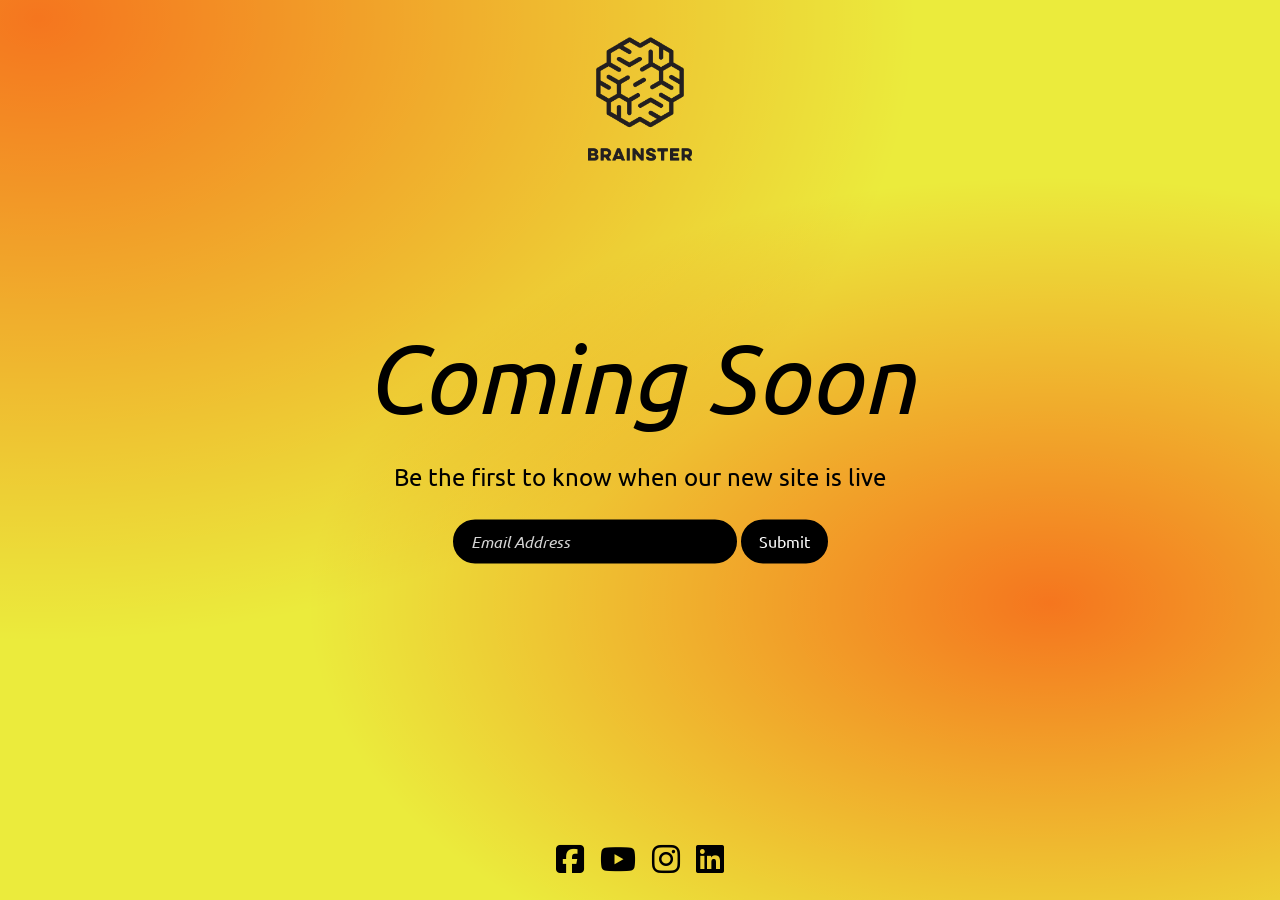
<file: comingsoon.html>
<!DOCTYPE html>
<html lang="en">
  <head>
    <meta charset="UTF-8" />
    <meta name="viewport" content="width=device-width, initial-scale=1.0" />
    <title>Coming Soon...</title>
    <link
      rel="stylesheet"
      href="https://cdnjs.cloudflare.com/ajax/libs/font-awesome/6.5.1/css/all.min.css"
    />
    <link
      rel="stylesheet"
      href="https://cdn.jsdelivr.net/npm/bootstrap@5.3.2/dist/css/bootstrap.min.css"
      integrity="sha384-T3c6CoIi6uLrA9TneNEoa7RxnatzjcDSCmG1MXxSR1GAsXEV/Dwwykc2MPK8M2HN"
      crossorigin="anonymous"
    />
    <link rel="stylesheet" href="./style.css" />
  </head>
  <body>
    <div class="background position-relative py-4">
      <div class="d-flex align-items-center justify-content-center">
          
          <a
            href="index.html"
            ><img src="./images/Brainster.co_.png" alt="Logo"
          /></a>
    </div>

      <div class="heading position-absolute text-center text-light">
        <h1>Coming Soon</h1>
        <p class="mt-4">Be the first to know when our new site is live</p>
        <form id="form" class="mt-4 comingsoon-form">
          <input id="email" type="email" placeholder="Email Address" />
          <button type="submit">Submit</button>
          <span class="error" id="email_error"></span>
        </form>
      </div>

      <div class="icons position-absolute ">
        <ul class="d-flex list-unstyled">
          <li>
            <a  href="https://www.facebook.com/brainster.co" target="_blank"><i class="fa-brands fa-square-facebook"></i></a>
          </li>
          <li>
            <a  href="https://www.youtube.com/@brainster.1" target="_blank"><i class="fa-brands fa-youtube"></i></a>
          </li>
          <li>
            <a  href="https://www.instagram.com/brainsterco/" target="_blank"><i class="fa-brands fa-instagram"></i></a>
          </li>
          <li>
            <a  href="https://www.linkedin.com/school/brainster-co/" target="_blank"><i class="fa-brands fa-linkedin"></i></a>
          </li>
        </ul>
      </d>
    </div>

    <script
      src="https://cdn.jsdelivr.net/npm/bootstrap@5.3.2/dist/js/bootstrap.min.js"
      integrity="sha384-BBtl+eGJRgqQAUMxJ7pMwbEyER4l1g+O15P+16Ep7Q9Q+zqX6gSbd85u4mG4QzX+"
      crossorigin="anonymous"
    ></script>
    <script src="comingSoon.js"></script>
  </body>
</html>
</file>
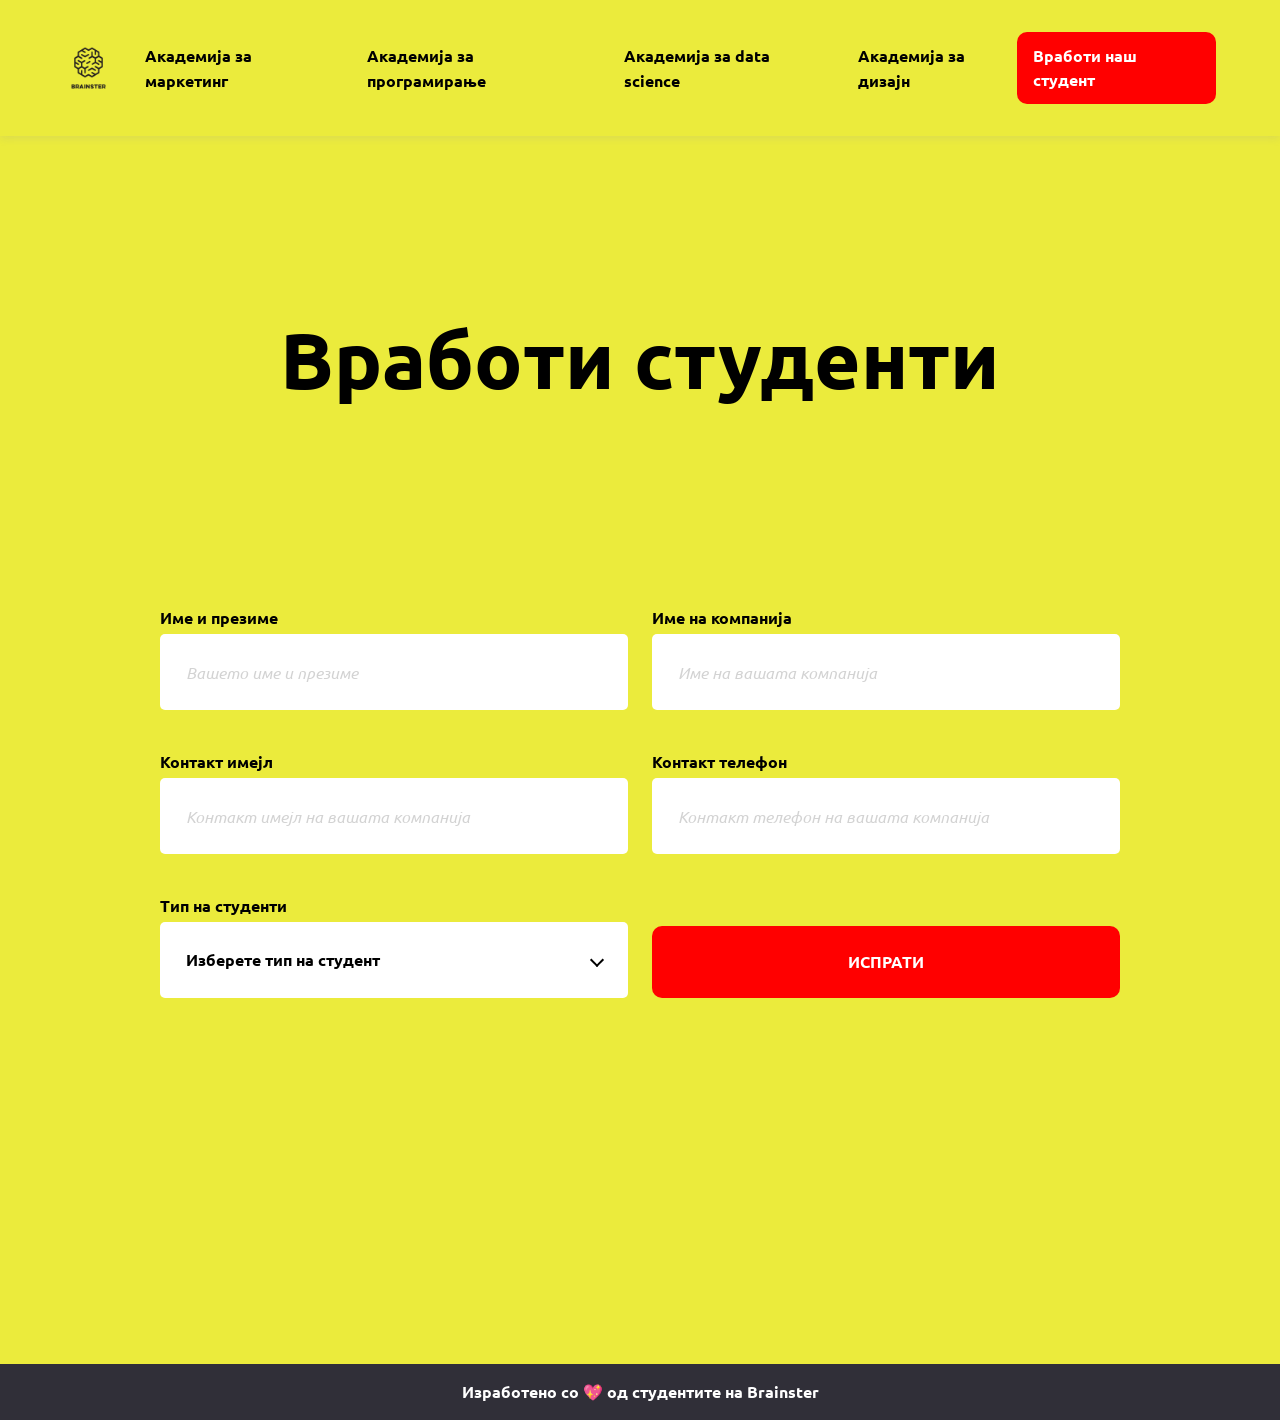
<file: studenti.html>
<!DOCTYPE html>
<html lang="en">
  <head>
    <meta charset="UTF-8" />
    <meta name="viewport" content="width=device-width, initial-scale=1.0" />
    <title>Brainster Labs</title>
    <link
      rel="stylesheet"
      href="https://cdnjs.cloudflare.com/ajax/libs/font-awesome/6.5.1/css/all.min.css"
    />
    <link
      rel="stylesheet"
      href="https://cdn.jsdelivr.net/npm/bootstrap@5.3.2/dist/css/bootstrap.min.css"
      integrity="sha384-T3c6CoIi6uLrA9TneNEoa7RxnatzjcDSCmG1MXxSR1GAsXEV/Dwwykc2MPK8M2HN"
      crossorigin="anonymous"
    />
    <link rel="stylesheet" href="./style.css" />
  </head>
  <body>
    <!-- NAVBAR -->
    <div class="shadow-bottom">
      <nav
        class="d-flex justify-content-between wrapper-90 padding align-items-center"
      >
        <a href="index.html" class="logo"
          ><img src="./images/Brainster.co_.png" alt="Brainster"
        /></a>
        <ul class="d-flex d-none-tablet">
          <li><a href="comingsoon.html">Академија за маркетинг</a></li>
          <li><a href="comingsoon.html">Академија за програмирање</a></li>
          <li><a href="comingsoon.html">Академија за data science</a></li>
          <li><a href="comingsoon.html">Академија за дизајн</a></li>
        </ul>

        <ul class="flex-column sidebar align-items-start justify-content-start">
          <li onclick="hideSidebar()">
            <a href="#"><i class="fa-solid fa-xmark"></i></a>
          </li>
          <li><a href="comingsoon.html">Академија за маркетинг</a></li>
          <li><a href="comingsoon.html">Академија за програмирање</a></li>
          <li><a href="comingsoon.html">Академија за data science</a></li>
          <li><a href="comingsoon.html">Академија за дизајн</a></li>
          <li>
            <a class="btn-style" href="studenti.html">Вработи наш студент</a>
          </li>
        </ul>
        <a class="btn-style d-none-tablet" href="studenti.html"
          >Вработи наш студент</a
        >
        <i onclick="showSidebar()" class="d-none-style fa-solid fa-bars"></i>
      </nav>
    </div>

    <h1 class="studenti-heading">Вработи студенти</h1>

    <!-- FORM -->
    <div class="wrapper-75">
      <form id="form" class="vrabotistudenti-form">
        <div class="row align-items-end">
          <div class="col-12 col-lg-6">
            <label class="mb-1" for="Name">Име и презиме</label>
            <input type="text" id="Name" placeholder="Вашето име и презиме" />
            <span class="error" id="name_error"></span>
          </div>
          <div class="col-12 col-lg-6">
            <label class="mt-4 mb-1" for="Company">Име на компанија</label>
            <input
              type="text"
              id="Company"
              placeholder="Име на вашата компанија"
            />
            <span class="error" id="company_error"></span>
          </div>
          <div class="col-12 col-lg-6">
            <label class="mt-4 mb-1" for="Email">Контакт имејл</label>
            <input
              type="email"
              id="Email"
              placeholder="Контакт имејл на вашата компанија"
            />
            <span class="error" id="email_error"></span>
          </div>
          <div class="col-12 col-lg-6">
            <label class="mt-4 mb-1" for="Phone">Контакт телефон</label>
            <input
              type="number"
              id="Phone"
              placeholder="Контакт телефон на вашата компанија"
            />
            <span class="error" id="phone_error"></span>
          </div>

          <div class="col-12 col-lg-6 select-group" id="padding-bottom">
            <label class="mt-4 mb-1" for="button">Тип на студенти</label>
            <button class="button" id="button">
              <span id="select-label">Изберете тип на студент</span>
              <div class="arrow"></div>
            </button>
            <div class="error" id="dropdown_error"></div>
            <div id="dropdown" class="dropdown hidden">
              <label
                class="select-item border-bottom border-light-subtle rounded-top-2"
                for="marketing"
                >Студенти од маркетинг</label
              >
              <input
                class="option"
                id="marketing"
                type="radio"
                name="tip-student"
                value="marketing"
              />
              <label
                class="select-item border-bottom border-light-subtle"
                for="coding"
                >Студенти од програмирање</label
              >
              <input
                class="option"
                id="coding"
                type="radio"
                name="tip-student"
                value="coding"
              />
              <label
                class="select-item border-bottom border-light-subtle"
                for="data-science"
                >Студенти од data-science</label
              >
              <input
                class="option"
                id="data-science"
                type="radio"
                name="tip-student"
                value="data-science"
              />
              <label class="select-item rounded-bottom-2" for="design"
                >Студенти од дизајн</label
              >
              <input
                class="option"
                id="design"
                type="radio"
                name="tip-student"
                value="design"
              />
            </div>
          </div>

          <div class="col-12 col-lg-6">
            <button
              type="submit"
              class="btn-style d-flex justify-content-center mt-4"
            >
              Испрати
            </button>
            <div class="error"></div>
          </div>
        </div>
      </form>
    </div>
    <!-- FOOTER -->
    <footer class="text-center py-3 fw-bold">Изработено со &#128150 од студентите на Brainster</footer>

    <script
      src="https://cdn.jsdelivr.net/npm/bootstrap@5.3.2/dist/js/bootstrap.min.js"
      integrity="sha384-BBtl+eGJRgqQAUMxJ7pMwbEyER4l1g+O15P+16Ep7Q9Q+zqX6gSbd85u4mG4QzX+"
      crossorigin="anonymous"
    ></script>
    <script src="vrabotiStudent.js"></script>
    <script src="sidebar.js"></script>
  </body>
</html>
</file>
<file: style.css>
/* CSS RESETS */
@import url("https://fonts.googleapis.com/css2?family=Ubuntu:wght@300;400;700&display=swap");
* {
  box-sizing: border-box;
}

body {
  margin: 0;
  font-family: "Ubuntu", sans-serif;
  background-color: rgb(235, 235, 60);
  color: black;
}

h1,
h2,
h3,
h4,
h5,
h6,
p,
ul,
ol {
  margin: 0;
}

img {
  max-width: 100%;
}

a {
  text-decoration: none;
  color: black;
}

/* COMING SOON PAGE */
.background {
  background-color: rgb(235, 235, 60);
  background-image: radial-gradient(
      at 3% 2%,
      hsla(0, 100%, 50%, 0.5) 0,
      hsla(359, 94%, 64%, 0) 50%
    ),
    radial-gradient(
      at 82% 67%,
      hsla(0, 100%, 50%, 0.5) 0,
      hsla(319, 91%, 67%, 0) 50%
    );
  height: 100vh;
}

.background img {
  width: 150px;
}

.background input,
.background button {
  padding: 0.5rem 1rem;
  border: 2px solid black;
  color: white;
  background-color: #000;
  border-radius: 2rem;
  outline-style: none;
}

.background input:focus,
.background button:focus {
  border: 2px solid white;
}

.comingsoon-form input:-webkit-autofill,
.comingsoon-form input:-webkit-autofill:hover,
.comingsoon-form input:-webkit-autofill:focus,
.comingsoon-form input:-webkit-autofill:active {
  -webkit-box-shadow: 0 0 0 30px black inset !important;
  -webkit-text-fill-color: white;
}

.heading {
  top: 50%;
  left: 50%;
  transform: translate(-50%, -50%);
  width: 100%;
}

.heading h1 {
  font-size: 6rem;
  font-style: italic;
  color: black;
}

.heading p {
  font-size: 1.5rem;
  color: #000;
}

.icons {
  bottom: 24px;
  left: 50%;
  transform: translateX(-50%);
}

.icons ul li:not(:last-child) {
  margin-right: 1rem;
}

.icons i {
  font-size: 2rem;
  color: black;
}

.icons i:hover {
  color: white;
}

/* FORM VALIDATION */

.error {
  display: block;
  color: red;
  font-size: 1rem;
  height: 1rem;
}

/* BUTTON */
.btn-style {
  background-color: rgb(255, 0, 0);
  color: white;
  border-radius: 10px;
  padding: 0.75rem 1rem;
  font-weight: 600;
}

/* WRAPPERS */
.wrapper-90 {
  width: 90%;
  margin: 0 auto;
}

/* PADDING */
.padding {
  padding: 2rem 0;
}

/* NAVBAR */
.logo:hover {
  transform: scale(1.5);
}
.logo {
  transition: transform 1s;
}

nav img {
  width: 50px;
}

nav ul {
  list-style-type: none;
}

nav ul li a {
  font-weight: 600;
}

nav ul li:not(:last-child) {
  margin-right: 2rem;
}

.d-none-style {
  display: none;
}

.sidebar {
  position: fixed;
  visibility: hidden;
  z-index: 999;
  opacity: 0;
  top: 0;
  right: 0;
  width: 100%;
  height: 100vh;
  background-color: black;
  transition: visibility 0s, opacity 0.5s linear;
}

.sidebar li:nth-child(2) {
  margin-top: 8rem;
}

.sidebar li:not(:first-child) {
  margin-bottom: 1.5rem;
}

.sidebar li:last-child {
  margin-top: 1rem;
}

.sidebar .fa-xmark {
  padding-top: 1rem;
  font-size: 2rem;
  position: absolute;
  top: 0;
  right: 21.25px;
}

.sidebar a {
  color: white;
}

/* HERO */
.hero {
  background-image: linear-gradient(rgba(0, 0, 0, 0.4), rgba(0, 0, 0, 0.4)),
    url(./images/pexels-max-rahubovskiy-6794925.jpg);
  height: 50vh;
  background-size: cover;
  background-position: center;
  transition: 1s;
}

.hero:hover h1 {
  font-size: 5rem;
}

.hero h1 {
  font-size: 4rem;
  font-weight: bold;
  color: white;
  transition: all 1s ease;
}

/* FILTERS */
.filter-item,
.card-item {
  flex-basis: 33.333%;
}

.filter-item:not(:last-child) {
  border-right: 1px solid lightgray;
}

.filters h3 {
  font-size: 1rem;
  font-weight: 600;
}

.fa-circle-check {
  font-size: 1.5rem;
}

input:checked + label {
  background-color: red !important;
  color: black !important;
}

input[type="checkbox"] {
  display: none;
}

.check {
  visibility: hidden;
}

input:checked + label .check {
  visibility: visible;
}

input.checkbox:checked + label:before {
  content: "";
}

label {
  cursor: pointer;
}

/* CARDS */
h2 {
  font-size: 3rem;
  font-weight: bold;
}
.card-container {
  width: 75%;
  margin: 0 auto;
  padding-bottom: 8rem;
}

.gallery-cards {
  margin-right: -25px;
}

.coding span {
  background-color: yellow;
}

.design span {
  background-color: aqua;
}

.marketing span {
  background-color: chocolate;
}

.date {
  font-size: 0.8rem;
}

.flex-33 {
  flex-basis: 33.333%;
}

.flex-inner {
  margin-right: 25px;
  margin-bottom: 25px;
  box-shadow: rgba(50, 50, 93, 0.25) 0px 30px 60px -12px,
    rgba(0, 0, 0, 0.3) 0px 18px 36px -18px;
}

.card:hover {
  transform: scale(1.05);
}
.card {
  transition: transform 1s;
}

/* LOAD MORE BUTTON */
#load-more {
  display: none;
  text-transform: uppercase;
}

/* STUDENTI */
.shadow-bottom {
  box-shadow: rgba(149, 157, 165, 0.2) 0px 2px 8px;
}

.studenti-heading {
  margin: 175px 0;
  text-align: center;
  font-size: 5rem;
  font-weight: 600;
}

/* FORM */
form {
  font-size: 1rem;
  font-weight: 600;
}

.wrapper-75 {
  width: 75%;
  margin: 0 auto 350px;
}

label {
  display: block;
}

.wrapper-75 input,
select,
.button {
  width: 100%;
  padding: 1.5em;
  border: 2px solid transparent;
  border-radius: 5px;
}

select .button {
  padding: 26px 1rem;
  font-weight: 600;
}

input:focus,
select:focus,
.button:focus {
  outline: none;
}

form .btn-style {
  width: 100%;
  border: none;
  padding: 1.5em;
  font-weight: 600;
  text-transform: uppercase;
}

form ::placeholder {
  font-style: italic;
  color: lightgray;
}

/* DROPDOWN */
.select-group {
  position: relative;
}

.button {
  display: flex;
  justify-content: space-between;
  align-items: center;
  font-weight: bold;

  background-color: white;
}

.arrow {
  border: solid black;
  border-width: 0 2px 2px 0;
  padding: 4px;
  transform: rotate(45deg);
}

.option {
  display: none;
}

.dropdown {
  margin-top: 1rem;
  position: absolute;
  width: 96%;
}

.select-item {
  background-color: white;
  padding: 1em 1.5em;
}

.select-item:hover {
  background-color: red;
}

.hidden {
  display: none;
}

.dropdown input:checked + label {
  background-color: white !important;
}

/* FORM VALIDATION */

.error {
  display: block;
  color: red;
  font-size: 1rem;
  height: 1rem;
}

/* FOOTER */
footer {
  background-color: #302f38;
  color: white;
}

/* MEDIA QUERIES */
@media screen and (max-width: 768px) {
  .sidebar {
    width: 350px;
  }

  .d-none-tablet {
    display: none !important;
  }

  .d-none-style {
    display: block;
  }

  .padding {
    padding: 0.5rem 0;
  }

  .fa-bars {
    font-size: 2rem;
  }
  .filter-item:not(:last-child) {
    border-bottom: 1px solid lightgray;
    border-right: 0;
  }

  .flex-33 {
    flex-basis: 50%;
  }

  .flex-inner:not(:nth-child(2n + 1)) {
    margin-right: 0px;
  }

  #load-more {
    display: block;
  }

  .card-body span {
    font-size: 0.9rem;
  }

  .card-container {
    width: 90%;
  }

  .studenti-heading {
    width: 90%;
    margin: 90px auto;
    font-size: 4.75rem;
    font-weight: 600;
  }

  .wrapper-75 {
    width: 90%;
    margin-bottom: 200px;
  }

  .padding-bottom {
    padding-bottom: 15rem;
  }

  .gallery-cards .card-js {
    display: none;
  }

  .gallery-cards .card-js:nth-of-type(1),
  .gallery-cards .card-js:nth-of-type(2),
  .gallery-cards .card-js:nth-of-type(3),
  .gallery-cards .card-js:nth-of-type(4),
  .gallery-cards .card-js:nth-of-type(5),
  .gallery-cards .card-js:nth-of-type(6) {
    display: block;
  }
}

@media screen and (max-width: 426px) {
  .sidebar {
    width: 100%;
  }

  .hero {
    height: 30vh;
  }

  .hero h1 {
    font-size: 3rem;
  }

  .hero:hover h1 {
    font-size: 3rem;
  }

  .background img {
    width: 75px;
  }

  .background h1 {
    font-size: 4rem;
  }

  .background p {
    font-size: 1rem;
  }

  .flex-33 {
    flex-basis: 100%;
  }

  .flex-inner {
    margin-right: 0px;
  }

  .gallery-cards {
    margin-right: 0px;
  }

  .card-container {
    padding-bottom: 4rem;
  }

  h2 {
    width: 90%;
    margin: 0 auto;
    font-size: 1.5rem;
  }

  .dropdown {
    width: 94%;
    margin-top: 0.5rem;
  }

  .studenti-heading {
    width: 90%;
    margin: 45px auto;
    font-size: 2.5rem;
    font-weight: 600;
  }

  .wrapper-75 {
    margin-bottom: 100px;
  }
}

/* SCROLL BAR */
::-webkit-scrollbar {
  width: 15px;
}

::-webkit-scrollbar-track {
  background: rgb(235, 235, 60);
}

::-webkit-scrollbar-thumb {
  background: red;
}

::-webkit-scrollbar-thumb:hover {
  background: rgb(232, 2, 2);
}
</file>
